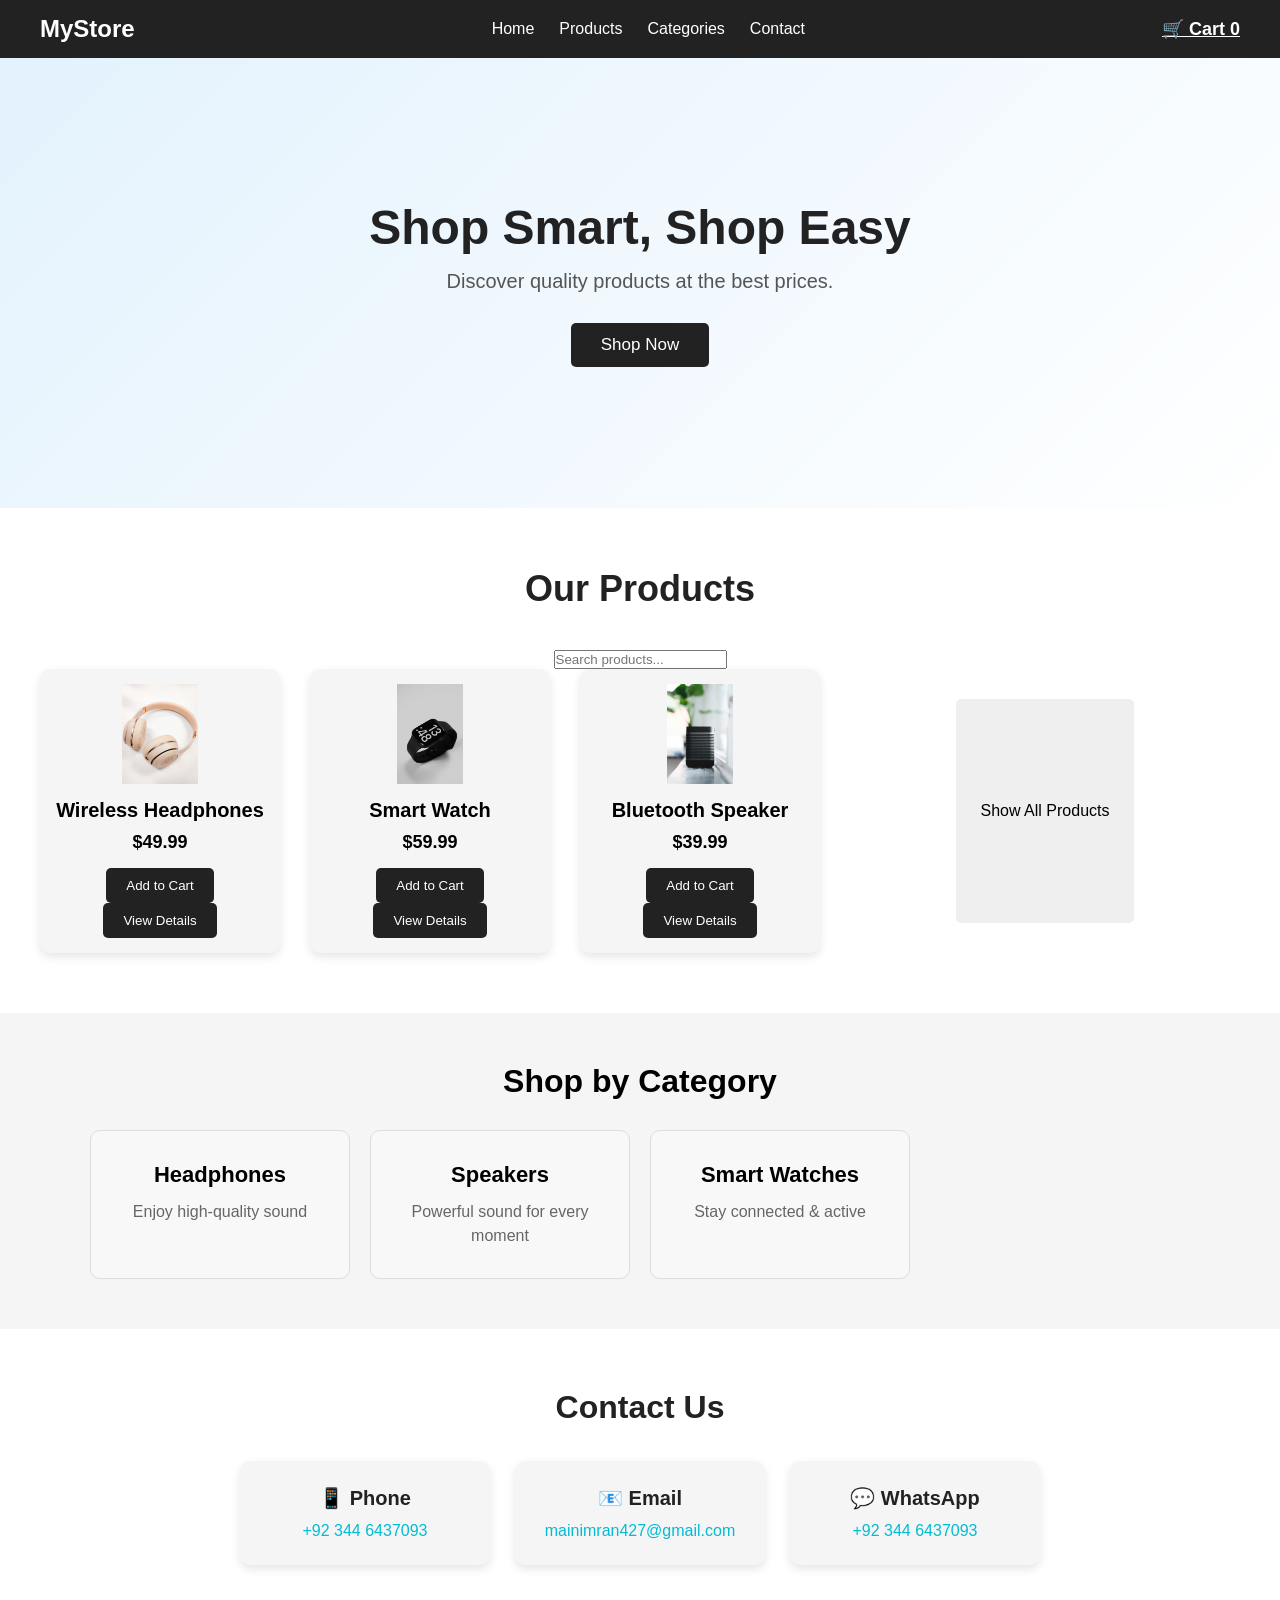
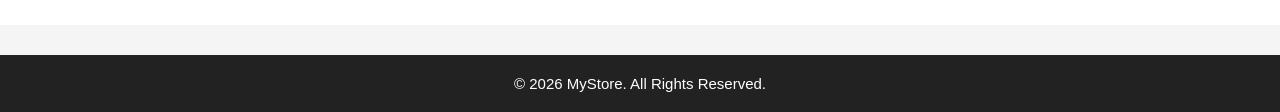
<file: index.html>
<!DOCTYPE html>
<html lang="en">

<head>
    <meta charset="UTF-8">
    <meta name="viewport" content="width=device-width, initial-scale=1.0">
    <title>E-Commerce Product Website</title>

    <link rel="stylesheet" href="style.css">
</head>

<body>

    <header>
        <nav class="navbar">
            <div class="logo">MyStore</div>

            <ul class="nav-links">
                <li><a href="#">Home</a></li>
                <li><a href="#products">Products</a></li>
                <li><a href="#categories">Categories</a></li>
                <li><a href="#contact">Contact</a></li>
            </ul>

            <a href="cart.html" class="cart">
                🛒 Cart <span id="cart-count">0</span>
            </a>
        </nav>
    </header>
    <section class="hero">

        <div class="hero-content">
            <h1>Shop Smart, Shop Easy</h1>

            <p>
                Discover quality products at the best prices.
            </p>

            <a href="#products" class="shop-btn">Shop Now</a>
        </div>

    </section>

    <section id="products" class="products-section">

        <h2>Our Products</h2>
        <div class="search-box">
            <input type="text" id="product-search" placeholder="Search products...">
        </div>

        <div class="product-container">

            <div class="product-card" data-category="headphones">
                <img src="images/headphones.jpg" alt="Wireless Headphones">
                <h3>Wireless Headphones</h3>
                <p class="price">$49.99</p>
                <button class="add-to-cart">Add to Cart</button>
                <button class="view-details">View Details</button>
            </div>

            <div class="product-card" data-category="smart watches">
                <img src="images/smartwatch.jpg" alt="Smart Watch">
                <h3>Smart Watch</h3>
                <p class="price">$59.99</p>
                <button class="add-to-cart">Add to Cart</button>
                <button class="view-details">View Details</button>
            </div>

            <div class="product-card" data-category="speakers">
                <img src="images/speaker.jpg" alt="Bluetooth Speaker">
                <h3>Bluetooth Speaker</h3>
                <p class="price">$39.99</p>
                <button class="add-to-cart">Add to Cart</button>
                <button class="view-details">View Details</button>
            </div>
            <button id="show-all-products">Show All Products</button>

        </div>

    </section>

    <section class="categories" id="categories">
        <h2>Shop by Category</h2>

        <div class="category-container">

            <div class="category-card" data-category="headphones">
                <h3>Headphones</h3>
                <p>Enjoy high-quality sound</p>
            </div>

            <div class="category-card" data-category="speakers">
                <h3>Speakers</h3>
                <p>Powerful sound for every moment</p>
            </div>

            <div class="category-card" data-category="smart watches">
                <h3>Smart Watches</h3>
                <p>Stay connected & active</p>
            </div>

        </div>
    </section>

    <section class="contact" id="contact">
    <h2>Contact Us</h2>

    <div class="contact-container">

        <div class="contact-item">
            <h3>📱 Phone</h3>
            <p><a href="tel:+923446437093">+92 344 6437093</a></p>
        </div>

        <div class="contact-item">
            <h3>📧 Email</h3>
            <p><a href="mailto:mainimran427@gmail.com">mainimran427@gmail.com</a></p>
        </div>

        <div class="contact-item">
            <h3>💬 WhatsApp</h3>
            <p><a href="https://wa.me/923446437093">+92 344 6437093</a></p>
        </div>

    </div>
</section>

<footer class="footer">
    <p>© 2026 MyStore. All Rights Reserved.</p>
</footer>

    <script src="script.js"></script>

</body>

</html>
</file>
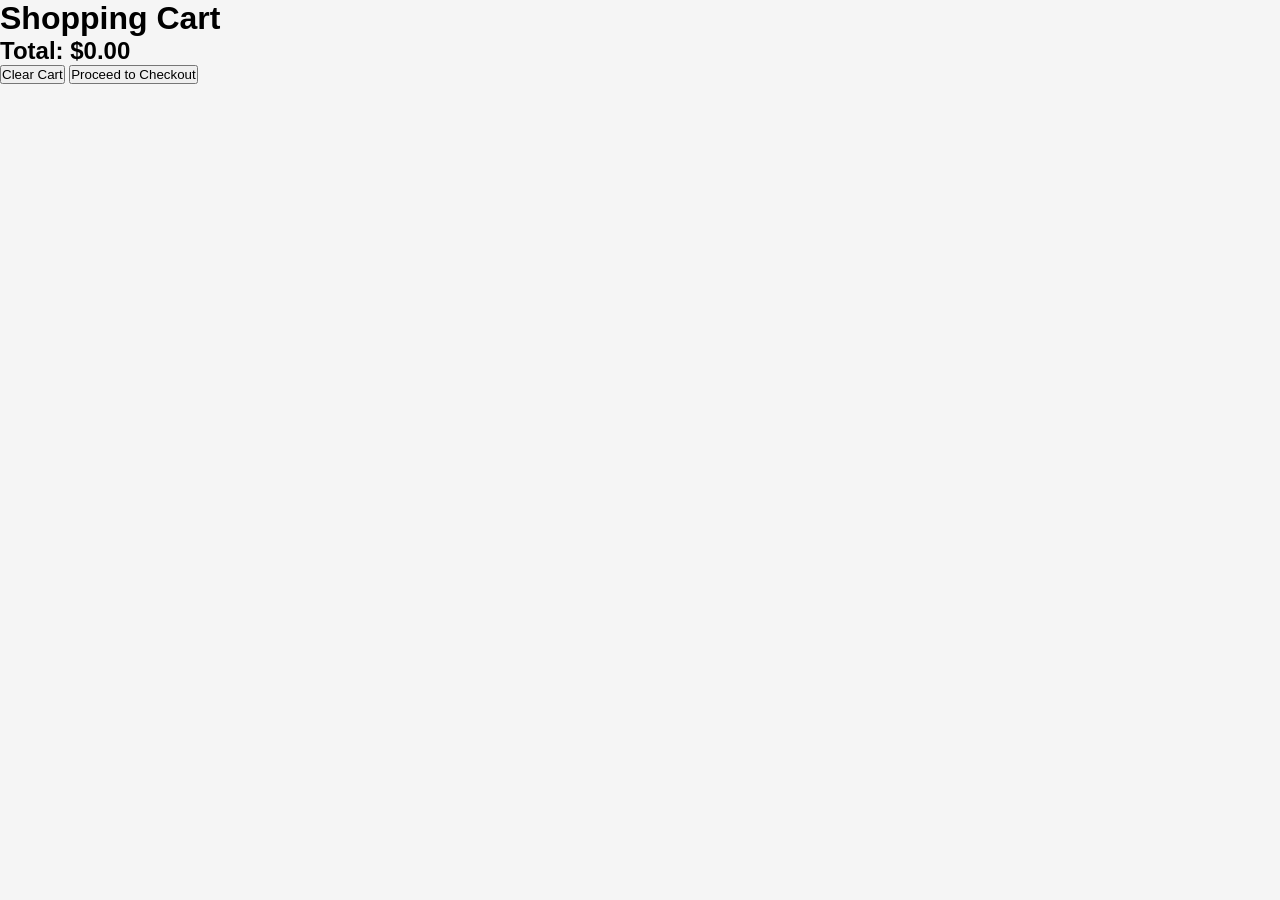
<file: cart.html>
<!DOCTYPE html>
<html lang="en">
<head>
    <meta charset="UTF-8">
    <meta name="viewport" content="width=device-width, initial-scale=1.0">
    <title>Shopping Cart</title>
    <link rel="stylesheet" href="style.css">
</head>

<body>

    <h1>Shopping Cart</h1>

    <div id="cart-items"></div>

    <h2>Total: $<span id="cart-total">0</span></h2>
    <button id="clear-cart">Clear Cart</button>
    <button id="checkout-btn">Proceed to Checkout</button>

    <script src="script.js"></script>

</body>
</html>
</file>
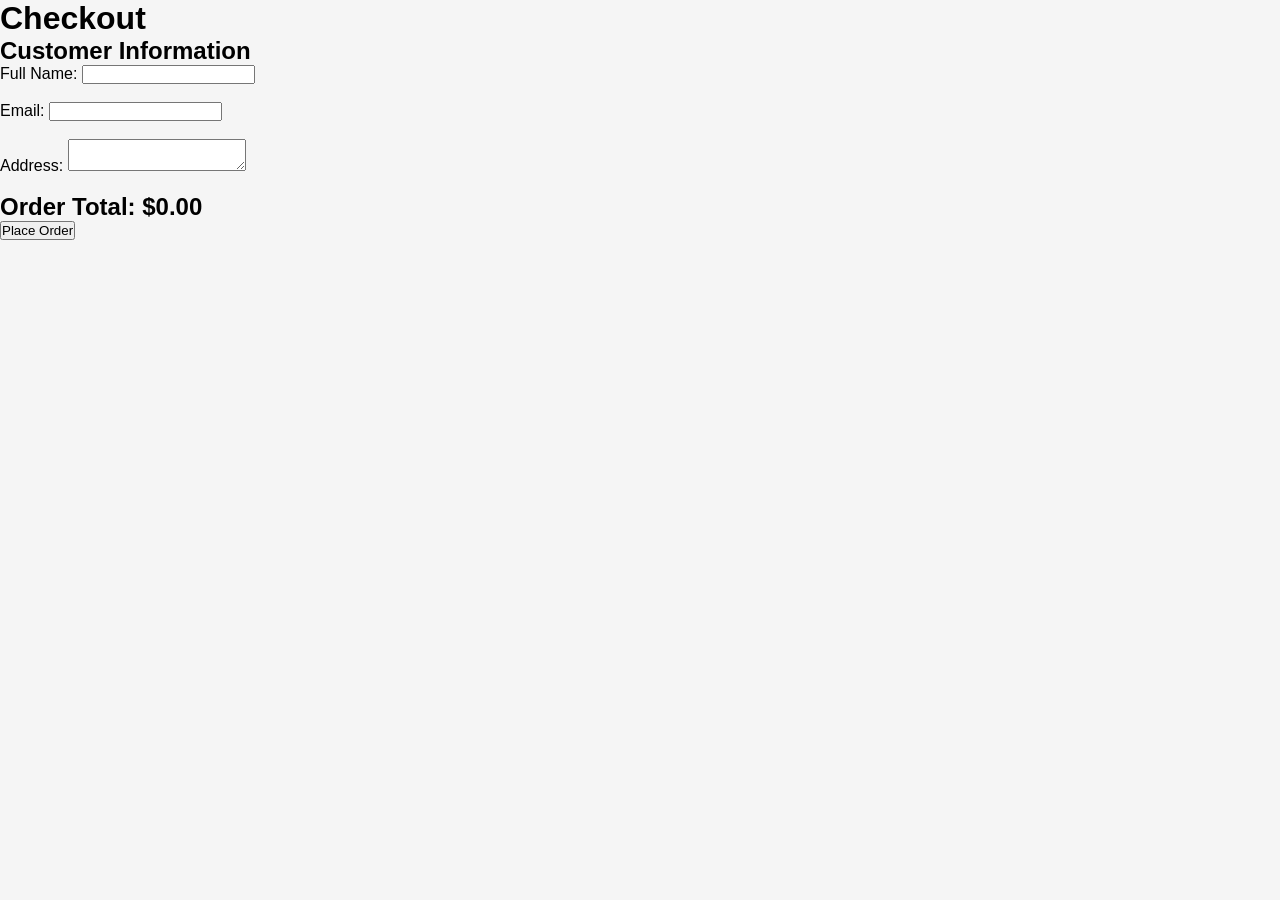
<file: checkout.html>
<!DOCTYPE html>
<html lang="en">
<head>
    <meta charset="UTF-8">
    <meta name="viewport" content="width=device-width, initial-scale=1.0">
    <title>Checkout</title>
    <link rel="stylesheet" href="style.css">
</head>

<body>

    <h1>Checkout</h1>

    <h2>Customer Information</h2>

    <form id="checkout-form">

        <label for="name">Full Name:</label>
        <input type="text" id="name" required>

        <br><br>

        <label for="email">Email:</label>
        <input type="email" id="email" required>

        <br><br>

        <label for="address">Address:</label>
        <textarea id="address" required></textarea>

        <br><br>

        <h2>Order Total: $<span id="checkout-total">0.00</span></h2>

        <button type="submit">Place Order</button>

    </form>

    <script src="script.js"></script>

</body>
</html>
</file>
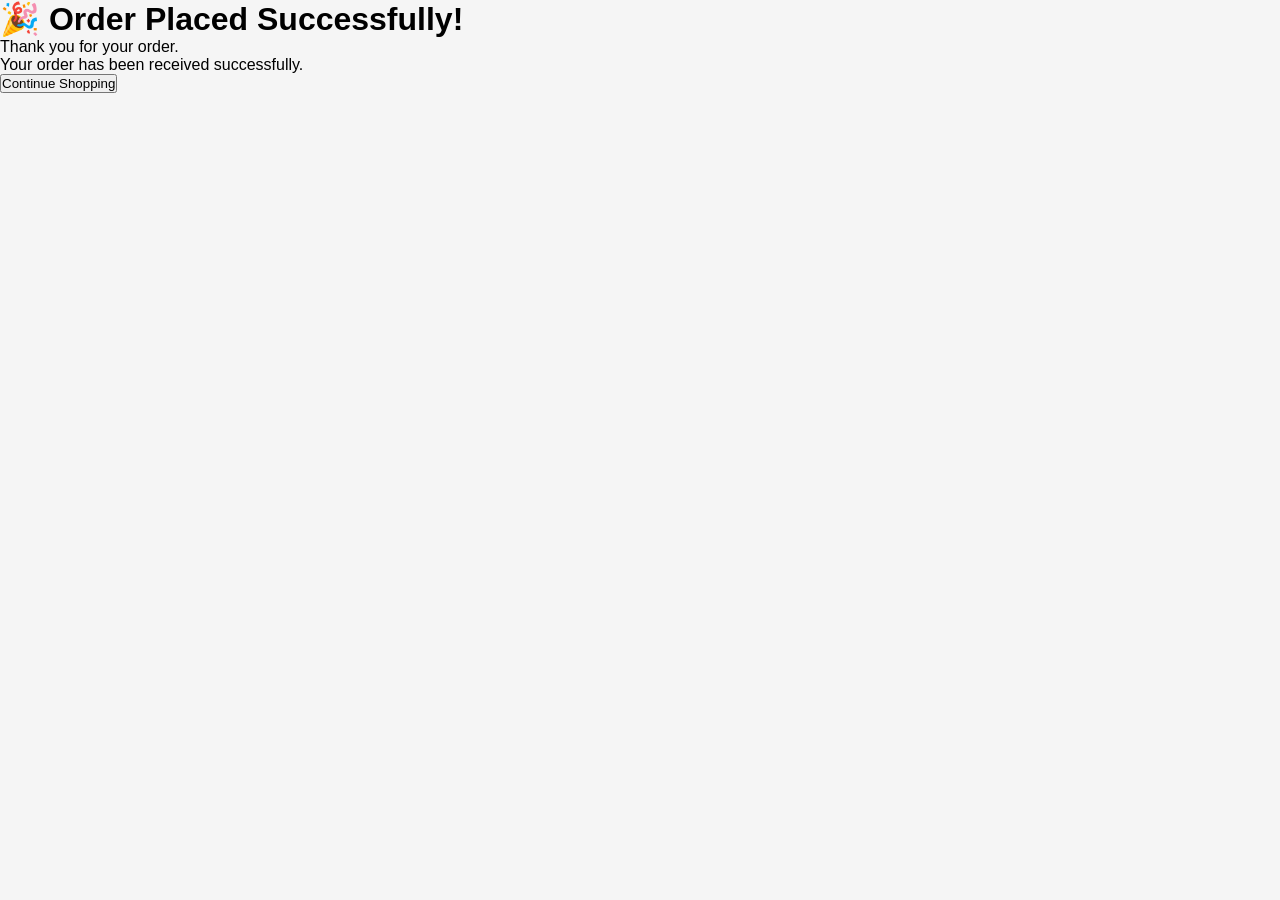
<file: order-success.html>
<!DOCTYPE html>
<html lang="en">
<head>
    <meta charset="UTF-8">
    <meta name="viewport" content="width=device-width, initial-scale=1.0">
    <title>Order Successful</title>
    <link rel="stylesheet" href="style.css">
</head>

<body>

    <div class="order-success">
        <h1>🎉 Order Placed Successfully!</h1>

        <p>Thank you for your order.</p>

        <p>Your order has been received successfully.</p>

        <button onclick="window.location.href='index.html'">
            Continue Shopping
        </button>
    </div>

</body>
</html>
</file>
<file: style.css>
* {
    margin: 0;
    padding: 0;
    box-sizing: border-box;
}

html,
body {
    max-width: 100%;
    overflow-x: hidden;
}

body {
    font-family: Arial, sans-serif;
    background-color: #f5f5f5;
}

/* =========================
   NAVBAR
========================= */

.navbar {
    display: flex;
    justify-content: space-between;
    align-items: center;
    padding: 15px 40px;
    background-color: #222;
}

.logo {
    color: white;
    font-size: 24px;
    font-weight: bold;
}

.nav-links {
    display: flex;
    list-style: none;
    gap: 25px;
}

.nav-links a {
    color: white;
    text-decoration: none;
}

.nav-links a:hover {
    color: #00bcd4;
}

.cart {
    color: white;
    font-size: 18px;
    font-weight: bold;
}

/* =========================
   HERO
========================= */

.hero {
    min-height: 450px;
    display: flex;
    justify-content: center;
    align-items: center;
    text-align: center;
    padding: 40px 20px;
    background: linear-gradient(135deg, #e3f2fd, #ffffff);
}

.hero-content h1 {
    font-size: 48px;
    margin-bottom: 15px;
    color: #222;
}

.hero-content p {
    font-size: 20px;
    margin-bottom: 30px;
    color: #555;
}

.shop-btn {
    display: inline-block;
    padding: 12px 30px;
    background-color: #222;
    color: white;
    text-decoration: none;
    border-radius: 5px;
    font-size: 17px;
}

.shop-btn:hover {
    background-color: #00bcd4;
}

/* =========================
   PRODUCTS
========================= */

.products-section {
    padding: 60px 40px;
    text-align: center;
    background-color: #ffffff;
}

.products-section h2 {
    font-size: 36px;
    margin-bottom: 40px;
    color: #222;
}

.product-container {
    display: flex;
    justify-content: center;
    gap: 30px;
    flex-wrap: wrap;
}

.product-card {
    width: 240px;
    padding: 15px;
    background-color: #f5f5f5;
    border-radius: 10px;
    box-shadow: 0 4px 10px rgba(0, 0, 0, 0.1);
}

.product-image {
    width: 100%;
    height: 80px;
    object-fit: contain;
    display: block;
    background-color: #ffffff;
    border-radius: 8px;
    margin-bottom: 15px;
    padding: 10px;
}

.product-image img {
    width: 120px;
    height: 100px;
    object-fit: contain;
    display: block;
    margin: 0 auto;
}

.product-card img {
    width: 120px;
    height: 100px;
    object-fit: contain;
    display: block;
    margin: 0 auto 15px;
}

.product-card h3 {
    font-size: 20px;
    margin-bottom: 10px;
}

.price {
    font-size: 18px;
    font-weight: bold;
    margin-bottom: 15px;
}

.product-card button {
    padding: 10px 20px;
    border: none;
    background-color: #222;
    color: white;
    border-radius: 5px;
    cursor: pointer;
}

.product-card button:hover {
    background-color: #00bcd4;
}

/* =========================
   CATEGORIES
========================= */

.categories {
    padding: 50px 20px;
    text-align: center;
}

.categories h2 {
    font-size: 32px;
    margin-bottom: 30px;
}

.category-container {
    display: grid;
    grid-template-columns: repeat(4, 1fr);
    gap: 20px;
    max-width: 1100px;
    margin: auto;
}

.category-card {
    padding: 30px 20px;
    border: 1px solid #ddd;
    border-radius: 10px;
    background-color: #f8f8f8;
    transition: 0.3s;
    text-align: center;
    min-width: 0;
}

.category-card h3 {
    margin-bottom: 10px;
    font-size: 22px;
    line-height: 1.3;
}

.category-card p {
    color: #666;
    line-height: 1.5;
}

.category-card:hover {
    transform: translateY(-5px);
}

#show-all-products {
    display: block;
    margin: 30px auto;
    padding: 12px 25px;
    border: none;
    border-radius: 5px;
    cursor: pointer;
    font-size: 16px;
}

/* =========================
   PRODUCT DETAILS
========================= */

.product-detail-card {
    width: 90%;
    max-width: 1000px;
    margin: 50px auto;
    display: flex;
    gap: 50px;
    align-items: center;
}

.product-detail-card img {
    width: 450px;
    max-width: 100%;
    height: 450px;
    object-fit: contain;
}

.product-info {
    flex: 1;
}

.product-info h2 {
    font-size: 32px;
    margin-bottom: 15px;
}

.product-info .price {
    font-size: 24px;
    font-weight: bold;
    margin-bottom: 20px;
}

.product-info p {
    font-size: 18px;
    line-height: 1.6;
}

.product-quantity {
    display: flex;
    align-items: center;
    justify-content: center;
    gap: 15px;
    margin: 20px 0;
}

.product-quantity label {
    font-weight: bold;
}

.product-quantity button {
    width: 35px;
    height: 35px;
    font-size: 20px;
    cursor: pointer;
}

#product-quantity {
    font-size: 20px;
    font-weight: bold;
    min-width: 25px;
    text-align: center;
}

#add-to-cart-btn,
.product-info button[onclick] {
    padding: 12px 22px;
    border: none;
    border-radius: 5px;
    cursor: pointer;
    font-size: 16px;
}

#add-to-cart-btn {
    margin-top: 10px;
}

.product-info button[onclick] {
    margin-top: 10px;
    padding: 10px 20px;
}

/* =========================
   MOBILE RESPONSIVE
========================= */

@media (max-width: 768px) {

    /* Navbar */

    .navbar {
        padding: 12px 15px;
        flex-wrap: wrap;
        gap: 10px;
    }

    .logo {
        font-size: 20px;
    }

    .nav-links {
        width: 100%;
        justify-content: center;
        flex-wrap: wrap;
        gap: 12px;
    }

    .nav-links a {
        font-size: 14px;
    }

    .cart {
        font-size: 16px;
    }

    /* Hero */

    .hero {
        min-height: 350px;
        padding: 30px 15px;
    }

    .hero-content h1 {
        font-size: 32px;
    }

    .hero-content p {
        font-size: 17px;
    }

    /* Products */

    .products-section {
        padding: 40px 15px;
    }

    .products-section h2 {
        font-size: 28px;
    }

    .product-container {
        width: 100%;
        display: grid;
        grid-template-columns: 1fr;
        gap: 20px;
    }

    .product-card {
        width: 100%;
        max-width: 100%;
    }

    /* Categories */

    .categories {
        padding: 40px 10px;
    }

    .categories h2 {
        font-size: 28px;
    }

    .category-container {
        display: grid;
        grid-template-columns: 1fr 1fr;
        gap: 15px;
        width: 100%;
        max-width: 100%;
        padding: 0;
        margin: 0 auto;
    }

    .category-card {
        width: 100%;
        min-width: 0;
        padding: 20px 10px;
        text-align: center;
        overflow: visible;
    }

    .category-card h3 {
        font-size: 18px;
        line-height: 1.3;
        margin-bottom: 10px;
        white-space: normal;
        word-break: normal;
        overflow-wrap: normal;
    }

    .category-card p {
        font-size: 14px;
        line-height: 1.5;
        white-space: normal;
        word-break: normal;
        overflow-wrap: break-word;
    }

    /* Smart Watches comes to second row */

    .category-card:nth-child(3) {
        grid-column: 1 / 3;
        width: 60%;
        justify-self: center;
    }

    /* Product Details */

    .product-detail-card {
        flex-direction: column;
        text-align: center;
        width: 90%;
        gap: 20px;
        margin: 30px auto;
    }

    .product-detail-card img {
        width: 300px;
        height: 300px;
        max-width: 100%;
    }

    .product-info h2 {
        font-size: 26px;
    }

    .product-info .price {
        font-size: 22px;
    }

    .product-info p {
        font-size: 16px;
    }

    .product-quantity {
        justify-content: center;
    }

}


.contact {
    padding: 60px 20px;
    text-align: center;
    background-color: #ffffff;
}

.contact h2 {
    font-size: 32px;
    margin-bottom: 35px;
    color: #222;
}

.contact-container {
    display: flex;
    justify-content: center;
    gap: 25px;
    flex-wrap: wrap;
    max-width: 900px;
    margin: auto;
}

.contact-item {
    width: 250px;
    padding: 25px 20px;
    background-color: #f5f5f5;
    border-radius: 10px;
    box-shadow: 0 4px 10px rgba(0, 0, 0, 0.1);
}

.contact-item h3 {
    font-size: 20px;
    margin-bottom: 12px;
    color: #222;
}

.contact-item p {
    font-size: 16px;
}

.contact-item a {
    color: #00bcd4;
    text-decoration: none;
}

.contact-item a:hover {
    text-decoration: underline;
}

/* Contact Mobile Responsive */

@media (max-width: 768px) {

    .contact {
        padding: 40px 15px;
    }

    .contact h2 {
        font-size: 28px;
    }

    .contact-container {
        width: 100%;
        flex-direction: column;
        align-items: center;
        gap: 15px;
    }

    .contact-item {
        width: 100%;
        max-width: 350px;
    }
}


.footer {
    background-color: #222;
    color: white;
    text-align: center;
    padding: 20px;
    margin-top: 30px;
}

.footer p {
    margin: 0;
    font-size: 15px;
}

@media (max-width: 768px) {
    .footer {
        padding: 18px 10px;
    }

    .footer p {
        font-size: 14px;
    }
}
</file>
